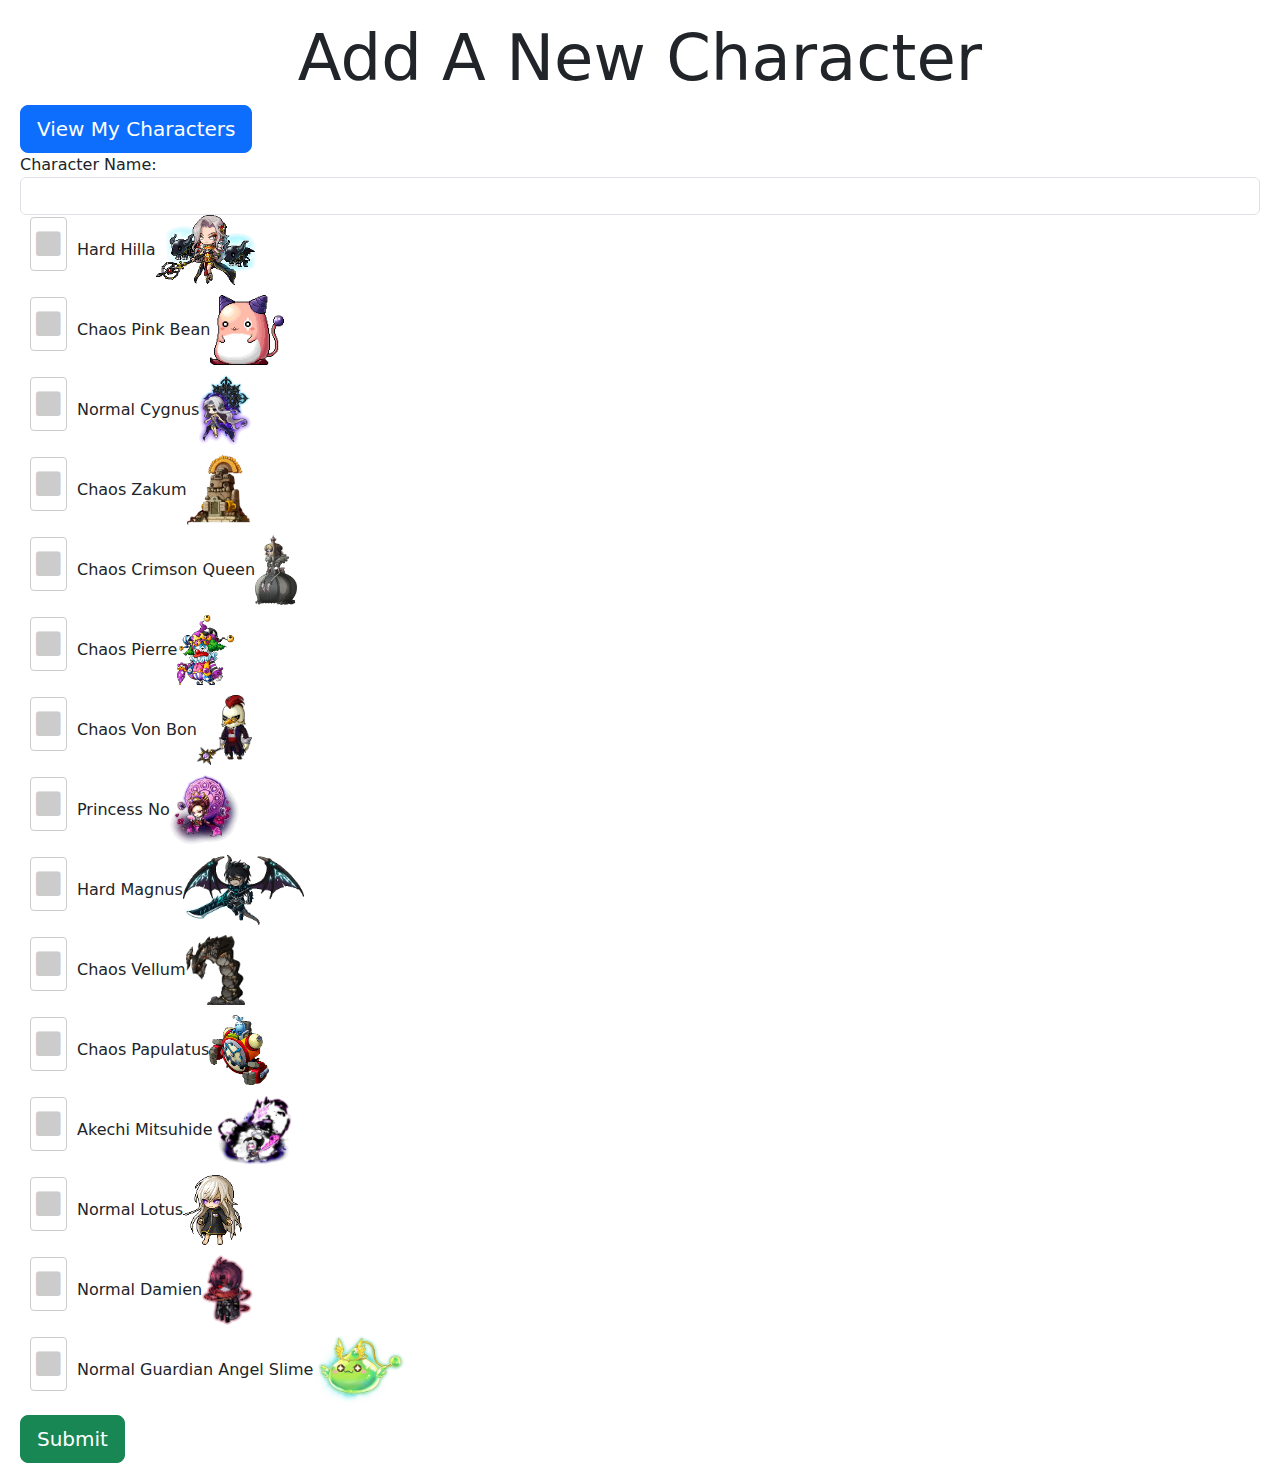
<file: templates/add_character.html>
<!DOCTYPE html>
<html>
<head>
    <title>Add Character</title>
    <link href="https://cdnjs.cloudflare.com/ajax/libs/font-awesome/5.15.3/css/all.min.css" rel="stylesheet">
    <link href="https://fonts.googleapis.com/css2?family=Roboto:wght@400;700&display=swap" rel="stylesheet">
    <link rel="stylesheet" type="text/css" href="/static/css/checkbox.css">
    <link rel="stylesheet" href="/static/css/button.css">
    <link rel="stylesheet" href="https://cdn.jsdelivr.net/npm/bootstrap@5.1.3/dist/css/bootstrap.min.css">

    
</head>
<body>
    <h1 class="display-3">Add A New Character</h1>
    <a href="/" class="btn btn-primary btn-lg">View My Characters</a>
    <form id="bosses">
        <div class="form-group">
            <label for="characterName">Character Name:</label>
            <input type="text" id="characterName" name="characterName" class="form-control">
            <div class="checkbox-item">
                <input type="checkbox" id="hilla" name="hilla" value="true">
                <label for="hilla">Hard Hilla<img src="/static/images/hilla.webp"></label>
            </div>
            <div class="checkbox-item">
                <input type="checkbox" id="pinkbean" name="pinkbean" value="true">
                <label for="pinkbean">Chaos Pink Bean<img src="/static/images/pinkbean.webp"></label>
            </div>
            <div class="checkbox-item">
                <input type="checkbox" id="cygnus" name="cygnus" value="true">
                <label for="cygnus">Normal Cygnus<img src="/static/images/cygnus.webp"></label>
            </div>
            <div class="checkbox-item">
                <input type="checkbox" id="zakum" name="zakum" value="true">
                <label for="zakum">Chaos Zakum<img src="/static/images/zakum.webp"></label>
            </div>
            <div class="checkbox-item">
                <input type="checkbox" id="queen" name="queen" value="true">
                <label for="queen">Chaos Crimson Queen<img src="/static/images/queen.webp"></label>
            </div>
            <div class="checkbox-item">
                <input type="checkbox" id="pierre" name="pierre" value="true">
                <label for="pierre">Chaos Pierre<img src="/static/images/pierre.webp"></label>
            </div>
            <div class="checkbox-item">
                <input type="checkbox" id="vonbon" name="vonbon" value="true">
                <label for="vonbon">Chaos Von Bon<img src="/static/images/vonbon.webp"></label>
            </div>
            <div class="checkbox-item">
                <input type="checkbox" id="pno" name="pno" value="true">
                <label for="pno">Princess No<img src="/static/images/pno.webp"></label>
            </div>
            <div class="checkbox-item">
                <input type="checkbox" id="magnus" name="magnus" value="true">
                <label for="magnus">Hard Magnus<img src="/static/images/magnus.webp"></label>
            </div>
            <div class="checkbox-item">
                <input type="checkbox" id="vellum" name="vellum" value="true">
                <label for="vellum">Chaos Vellum<img src="/static/images/vellum.webp"></label>
            </div>
            <div class="checkbox-item">
                <input type="checkbox" id="pap" name="pap" value="true">
                <label for="pap">Chaos Papulatus<img src="/static/images/pap.webp"></label>
            </div>
            <div class="checkbox-item">
                <input type="checkbox" id="akechi" name="akechi" value="true">
                <label for="akechi">Akechi Mitsuhide<img src="/static/images/akechi.webp"></label>
            </div>
            <div class="checkbox-item">
                <input type="checkbox" id="lotus" name="lotus" value="true">
                <label for="lotus">Normal Lotus<img src="/static/images/lotus.webp"></label>
            </div>
            <div class="checkbox-item">
                <input type="checkbox" id="damien" name="damien" value="true">
                <label for="damien">Normal Damien<img src="/static/images/damien.webp"></label>
            </div>
            <div class="checkbox-item">
                <input type="checkbox" id="slime" name="slime" value="true">
                <label for="slime">Normal Guardian Angel Slime<img src="/static/images/slime.webp"></label>
            </div>
        </div>
        <input type="submit" value="Submit" class="btn btn-success btn-lg">
    </form>
    <script src="/static/js/add-character.js"></script>
</body>
</html>
</file>
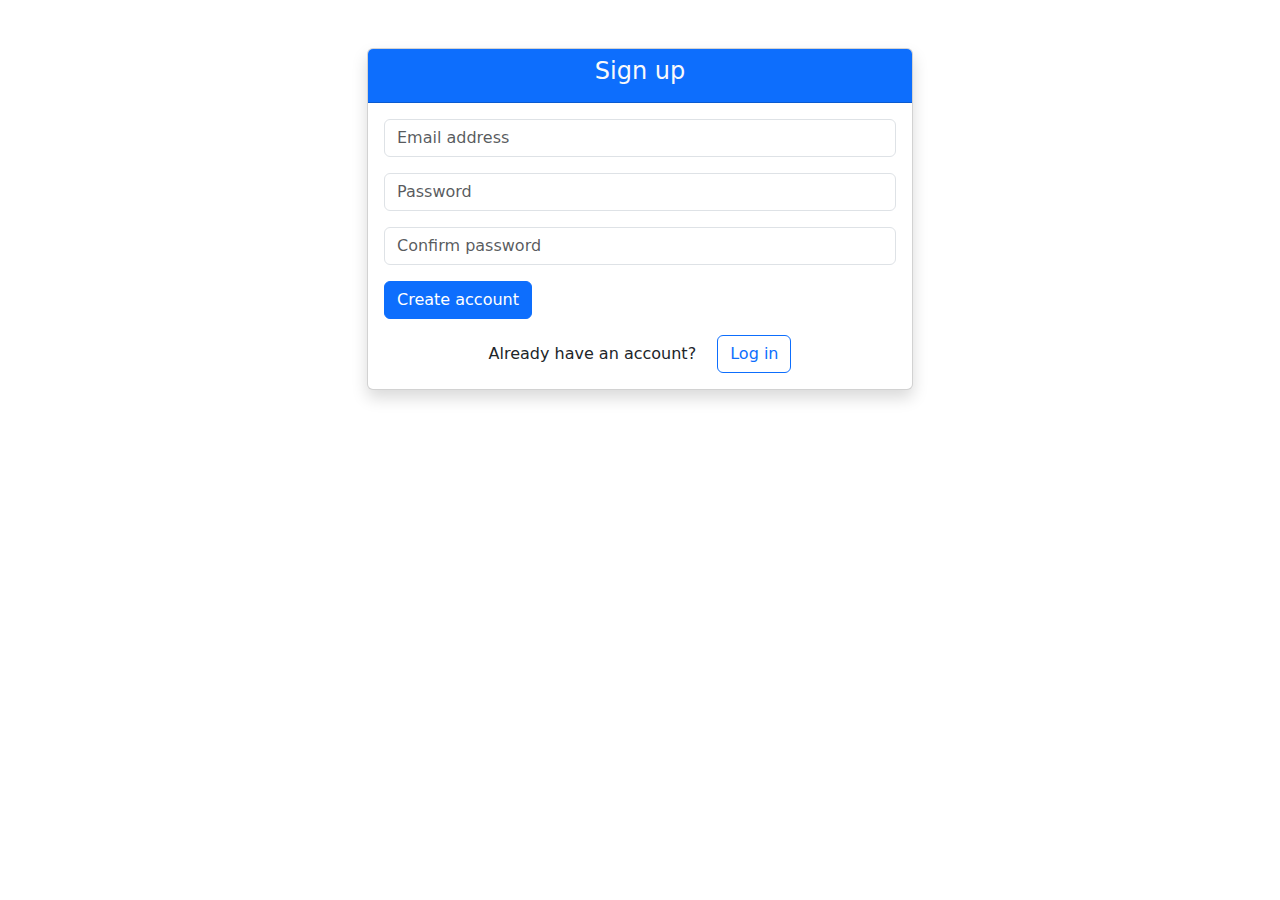
<file: templates/signup.html>
<!DOCTYPE html>
<html lang="en">
<head>
    <meta charset="UTF-8">
    <title>Sign up</title>
    <link rel="stylesheet" href="https://cdn.jsdelivr.net/npm/bootstrap@5.1.3/dist/css/bootstrap.min.css">    
</head>
<body>
    <div class="container my-5">
        <div class="row justify-content-center">
            <div class="col-md-6">
                <div class="card shadow">
                    <div class="card-header bg-primary text-light text-center">
                        <h4>Sign up</h4>
                    </div>
                    <div class="card-body">
                        <form id="signupForm">
                            <div class="mb-3">
                                <label for="inputEmail" class="form-label visually-hidden">Email address</label>
                                <input type="email" class="form-control" id="inputEmail" placeholder="Email address" required>
                            </div>
                            <div class="mb-3">
                                <label for="inputPassword" class="form-label visually-hidden">Password</label>
                                <input type="password" class="form-control" id="inputPassword" placeholder="Password" required>
                            </div>
                            <div class="mb-3">
                                <label for="confirmPassword" class="form-label visually-hidden">Confirm password</label>
                                <input type="password" class="form-control" id="confirmPassword" placeholder="Confirm password" required>
                            </div>
                            <button type="submit" class="btn btn-primary btn-block">Create account</button>
                        </form>
                        <div class="text-center mt-3">
                            <span>Already have an account?</span>
                            <a href="/login" class="btn btn-outline-primary ms-3">Log in</a>
                        </div>
                    </div>
                </div>
            </div>
        </div>
    </div>
    <script src="/static/js/signup.js"></script>
    <script src="https://cdn.jsdelivr.net/npm/bootstrap@5.3.0-alpha2/dist/js/bootstrap.bundle.min.js" integrity="sha384-qKXV1j0HvMUeCBQ+QVp7JcfGl760yU08IQ+GpUo5hlbpg51QRiuqHAJz8+BrxE/N" crossorigin="anonymous"></script>
</body>
</html>
</file>
<file: static/css/checkbox.css>
body {
    font-family: 'Roboto', sans-serif;
    background-color: #f2f2f2;
    padding: 20px;
}

h1 {
    text-align: center;
    margin-bottom: 30px;
}

.checkbox-container {
    display: flex;
    flex-direction: column;
    justify-content: flex-start;
    align-items: flex-start;
    width: 100%;
}

.checkbox-columns {
    display: flex;
    justify-content: space-between;
    width: 100%;
    margin-bottom: 20px;
}

.checkbox-column {
    display: flex;
    flex-direction: column;
    align-items: flex-start;
    width: 48%;
}

.checkbox-item {
    display: flex;
    align-items: center;
    margin-right: 20px;
    margin-bottom: 10px;
    flex-wrap: wrap;
}

.checkbox-item label {
    margin-left: 10px;
    max-height: 70px;
}

.checkbox-item img {
    max-height: 70px;
    width: auto;
    object-fit: contain;
    margin-right: 10px;
}

input[type=checkbox] {
    display: none;
}

input[type=checkbox] + label:before {
    content: "\f0c8";
    font-family: 'Font Awesome 5 Free';
    font-weight: 900;
    font-size: 28px;
    display: inline-block;
    margin-right: 10px;
    border: 1px solid #ccc;
    padding: 5px;
    color: #ccc;
    border-radius: 4px;
}

input[type=checkbox]:checked + label:before {
    content: "\f14a";
    color: #007bff;
    border-color: #007bff;
}
</file>
<file: static/css/button.css>
button.add-character-button, a.add-character-button {
  background-color: #43a047;
  color: #ffffff;
  border: none;
  padding: 8px 12px;
  font-size: 16px;
  font-weight: bold;
  text-transform: uppercase;
  letter-spacing: 1px;
  border-radius: 4px;
  cursor: pointer;
  transition: background-color 0.2s ease-in-out;
  text-decoration: none; /* add this line */
}

button.add-character-button:hover, a.add-character-button:hover {
  background-color: #2e7d32;
}


button.delete-button {
  background-color: #c62828;
  color: #ffffff;
  border: none;
  padding: 8px 12px;
  font-size: 16px;
  font-weight: bold;
  text-transform: uppercase;
  letter-spacing: 1px;
  border-radius: 4px;
  cursor: pointer;
  transition: background-color 0.2s ease-in-out;
}

button.delete-button:hover {
  background-color: #b71c1c;
}
  

button.edit-button {
  background-color: #2e2e2e;
  color: #ffffff;
  border: none;
  padding: 8px 12px;
  font-size: 16px;
  font-weight: bold;
  text-transform: uppercase;
  letter-spacing: 1px;
  border-radius: 4px;
  cursor: pointer;
  transition: background-color 0.2s ease-in-out;
}

button.edit-button:hover {
  background-color: #454545;
}
</file>
